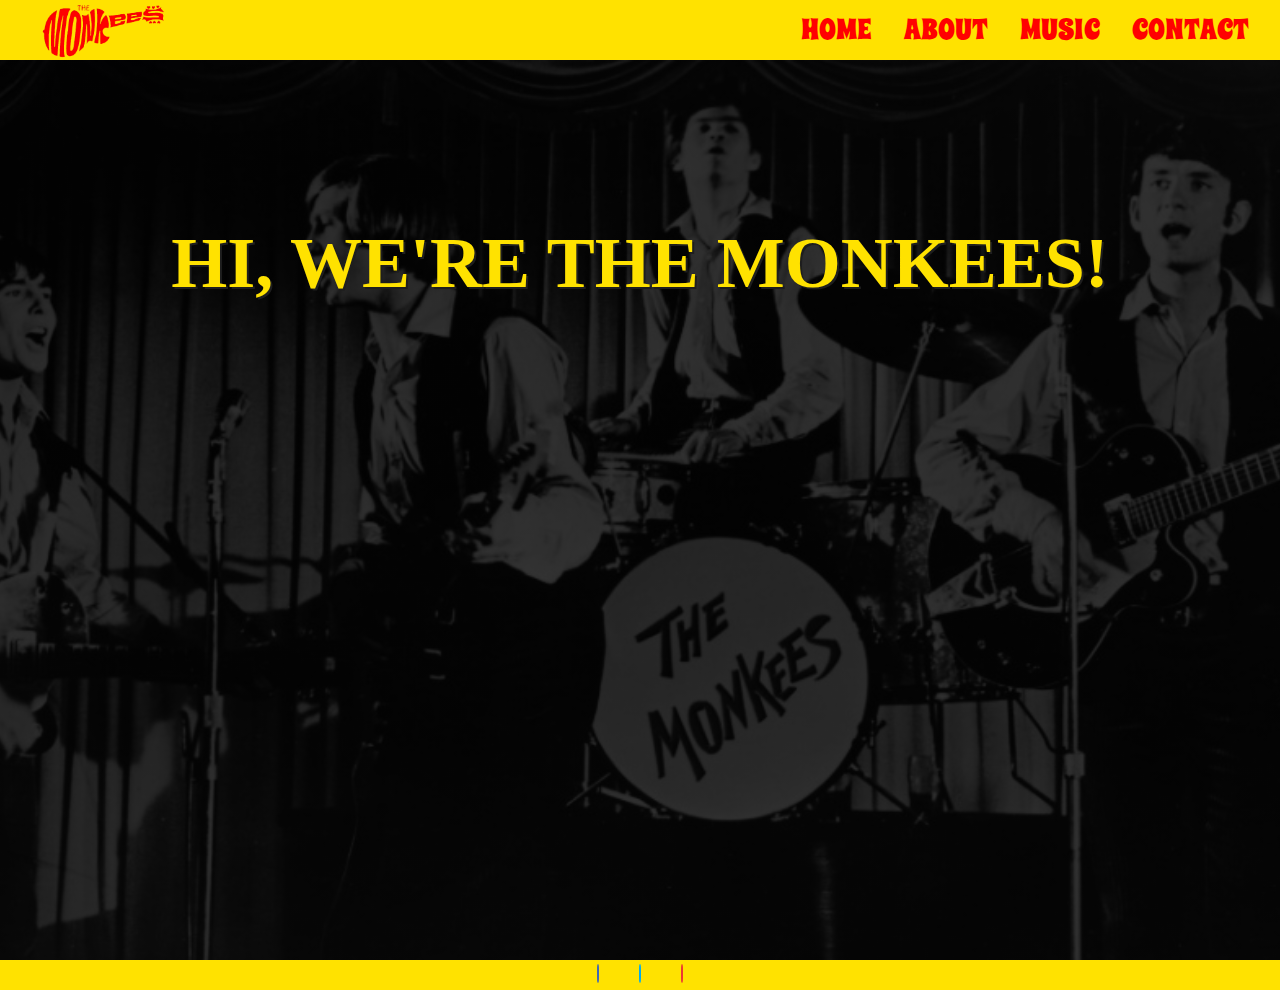
<file: index.html>
<!DOCTYPE html>
<html lang="en">

<head>
    <meta name="viewport" content="width=device-width, initial-scale=1.0">
    <title>The Monkees | A '60s Pop Band</title>
    <link rel="stylesheet" href="https://use.fontawesome.com/releases/v5.7.2/css/all.css" integrity="sha384-fnmOCqbTlWIlj8LyTjo7mOUStjsKC4pOpQbqyi7RrhN7udi9RwhKkMHpvLbHG9Sr" crossorigin="anonymous">
    <link rel="stylesheet" href="https://stackpath.bootstrapcdn.com/bootstrap/4.3.1/css/bootstrap.min.css" integrity="sha384-ggOyR0iXCbMQv3Xipma34MD+dH/1fQ784/j6cY/iJTQUOhcWr7x9JvoRxT2MZw1T" crossorigin="anonymous">
    <link rel="stylesheet" href="assets/css/style.css" type="text/css" />
</head>

<body>
    <header class="header-bg">
        <div class="container-fluid">
            <div class="row">
                <div class="col-sm-2 col-md-3 d-flex justify-content-center justify-content-sm-start">
                    <a class="logo-link" href="index.html">
                        <img class="monkees-logo" src="assets/images/monkees_logo_bg.png" alt="Monkees Logo">
                        </a>
                </div>
                <div class="col-sm-10 col-md-9">
                    <nav class="nav nav-style justify-content-sm-end">
                        <a class="nav-link nav-link-style" href="index.html">Home</a>
                        <a class="nav-link nav-link-style" href="about.html">About</a>
                        <a class="nav-link nav-link-style" href="music.html">Music</a>
                        <a class="nav-link nav-link-style" href="contact.html">Contact</a>
                    </nav>
                </div>
            </div>
        </div>

    </header>

    <main>
        <section class="main-background">
            <div class="container">

                <h1 class="home-header display-3">Hi, we're the Monkees!</h1>
                <div class="d-flex justify-content-center">
                    <div class="embed-responsive embed-responsive-16by9 iframe-parent">
                        <iframe class="youtube-video embed-responsive-item" src="https://www.youtube.com/embed/ZcXpKiY2MXE" title="Video of the Monkees performing"></iframe>
                    </div>
                </div>
            </div>


        </section>
    </main>

    <footer class="footer-bg">
        <div class="container">
            <div class="row justify-content-center">
                <div class="social-media-group align-items-center">
                    <a href="https://www.facebook.com/" target="_blank" rel="noopener" aria-label="Link to Facebook"><i class="social-media-icon facebook-icon fab fa-facebook-f fa-2x"></i></a>
                    <a href="https://twitter.com/" target="_blank" rel="noopener" aria-label="Link to Twitter"><i class="social-media-icon twitter-icon fab fa-twitter fa-2x"></i></a>
                    <a href="https://www.youtube.com/" target="_blank" rel="noopener" aria-label="Link to Youtube"><i class="social-media-icon youtube-icon fab fa-youtube fa-2x"></i></a>
                </div>
            </div>
        </div>
    </footer>

</body>

</html>
</file>
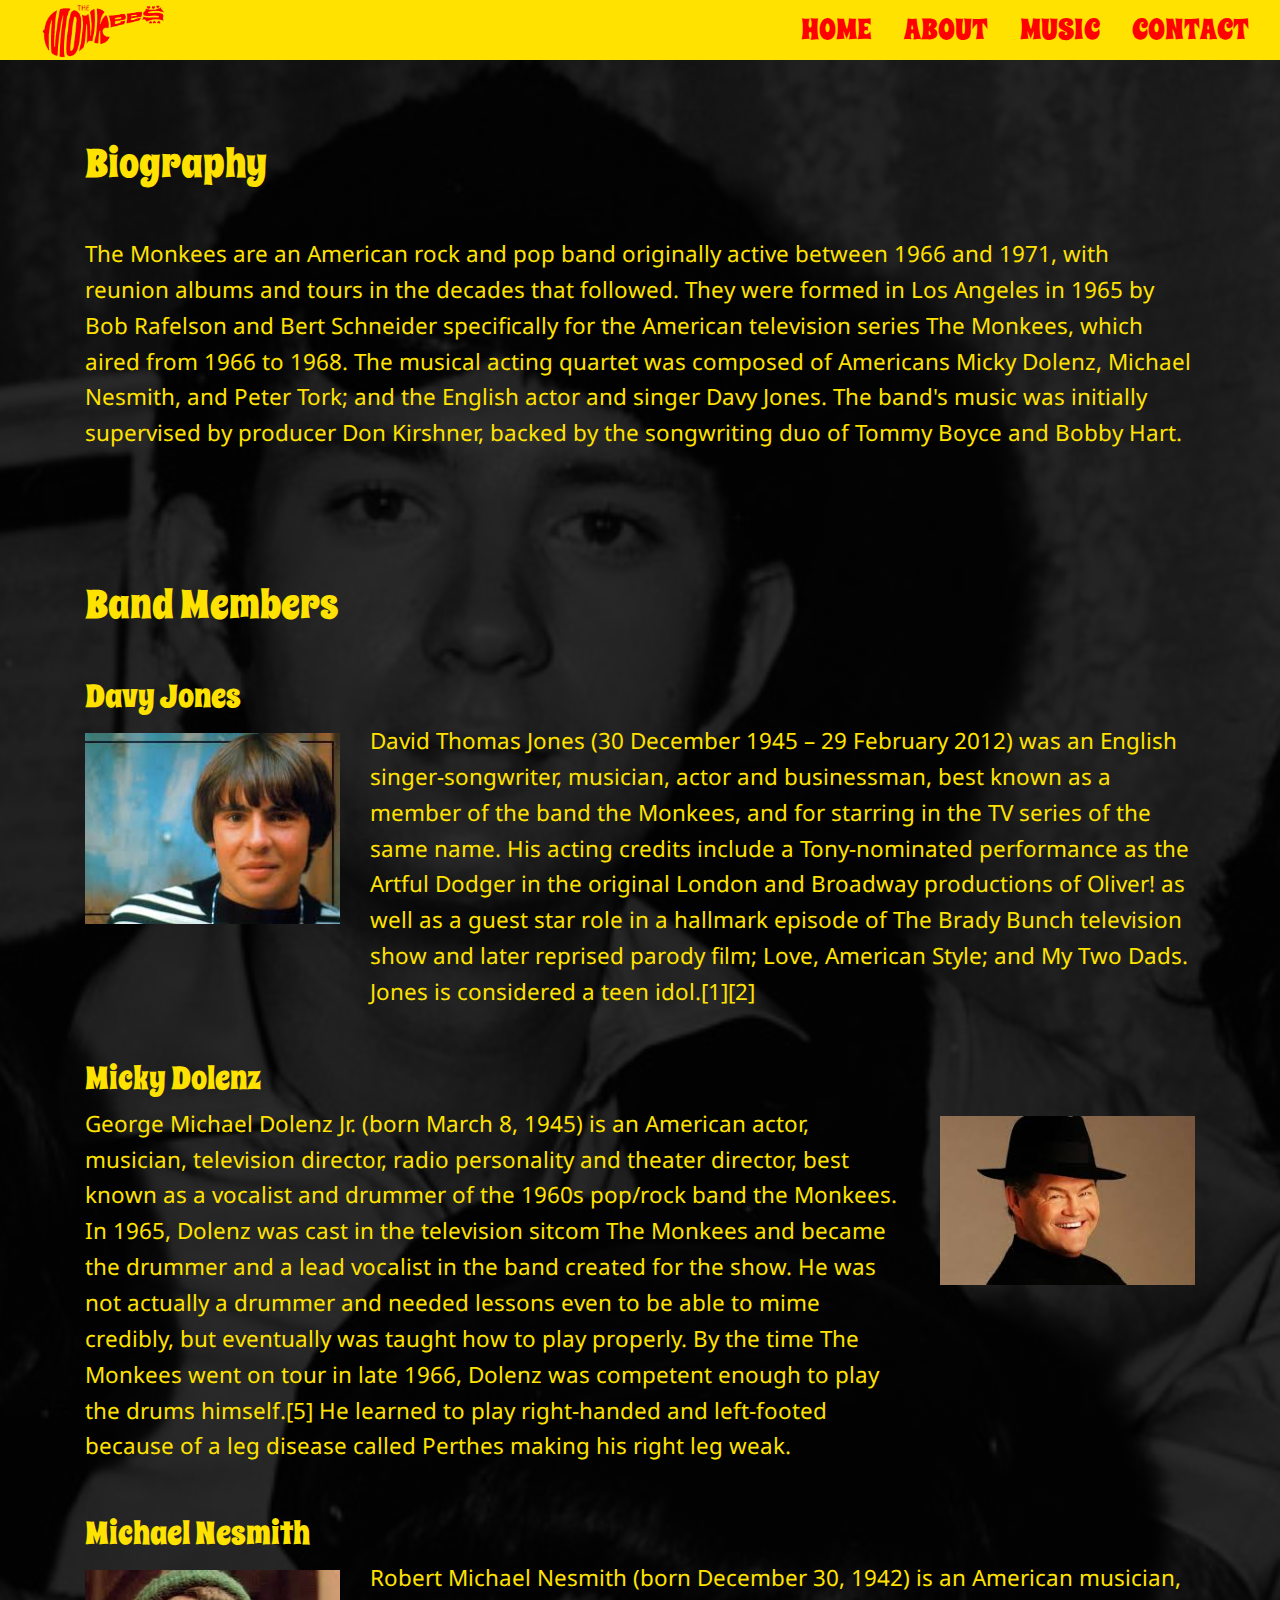
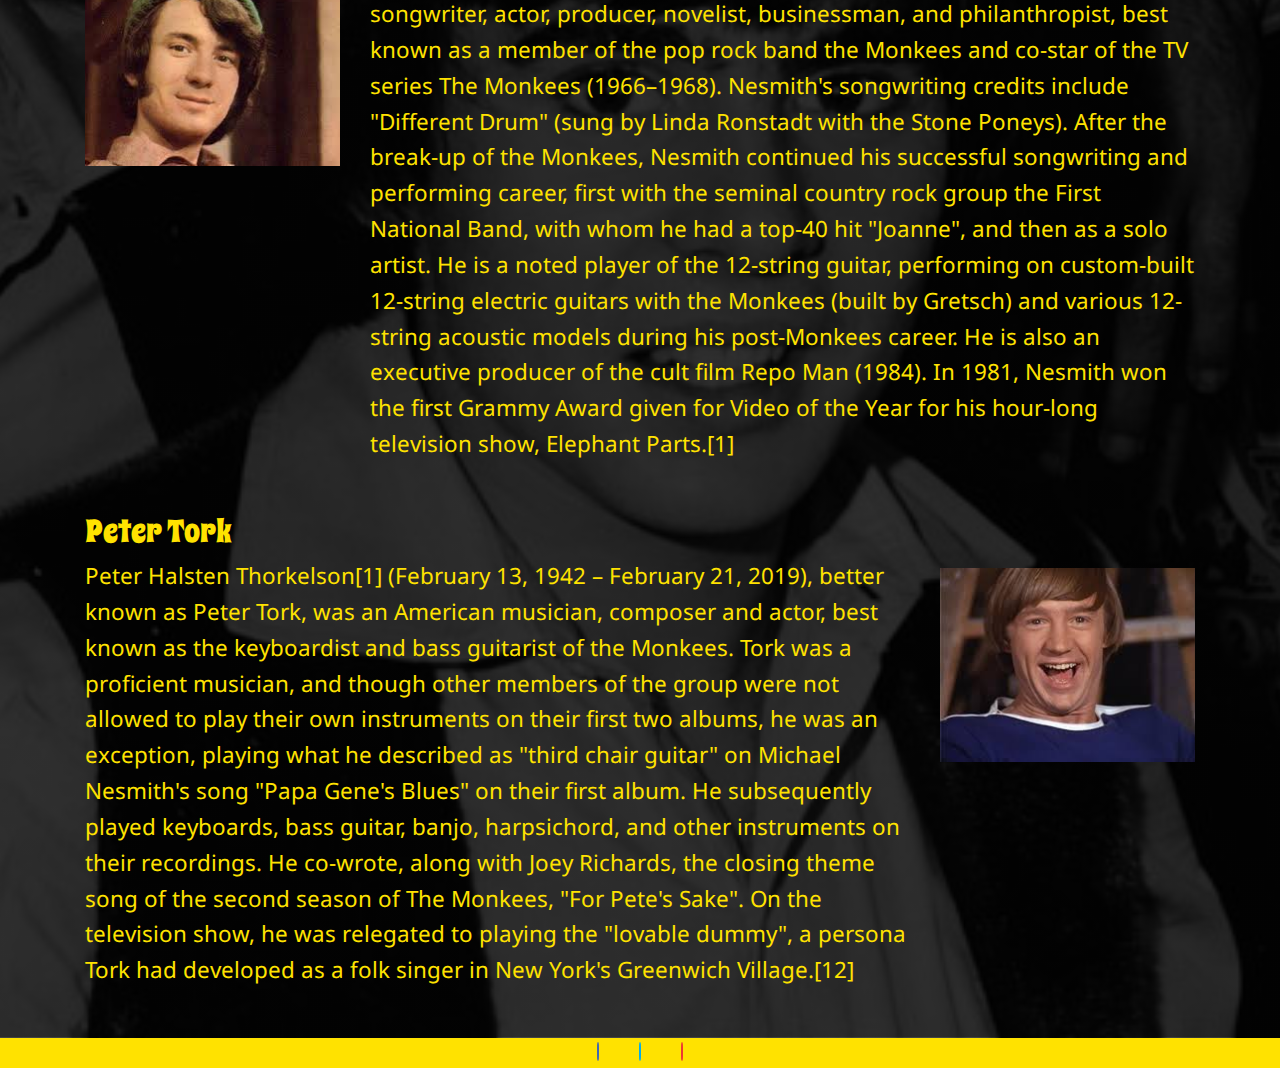
<file: about.html>
<!DOCTYPE html>
<html lang="en">

<head>
    <meta name="viewport" content="width=device-width, initial-scale=1.0">
    <title>The Monkees | A '60s Pop Band</title>
    <link rel="stylesheet" href="https://use.fontawesome.com/releases/v5.7.2/css/all.css" integrity="sha384-fnmOCqbTlWIlj8LyTjo7mOUStjsKC4pOpQbqyi7RrhN7udi9RwhKkMHpvLbHG9Sr" crossorigin="anonymous">
    <link rel="stylesheet" href="https://stackpath.bootstrapcdn.com/bootstrap/4.3.1/css/bootstrap.min.css" integrity="sha384-ggOyR0iXCbMQv3Xipma34MD+dH/1fQ784/j6cY/iJTQUOhcWr7x9JvoRxT2MZw1T" crossorigin="anonymous">
    <link rel="stylesheet" href="assets/css/style.css" type="text/css" />
</head>

<body>

    <header class="header-bg">
        <div class="container-fluid">
            <div class="row">
                <div class="col-sm-2 col-md-3 d-flex justify-content-center justify-content-sm-start">
                    <a class="logo-link" href="index.html">
                        <img class="monkees-logo" src="assets/images/monkees_logo_bg.png" alt="Monkees Logo">
                        </a>
                </div>
                <div class="col-sm-10 col-md-9">
                    <nav class="nav nav-style justify-content-sm-end">
                        <a class="nav-link nav-link-style" href="index.html">Home</a>
                        <a class="nav-link nav-link-style" href="about.html">About</a>
                        <a class="nav-link nav-link-style" href="music.html">Music</a>
                        <a class="nav-link nav-link-style" href="contact.html">Contact</a>
                    </nav>
                </div>
            </div>
        </div>

    </header>

    <main>
        <section class="about-background">
            <div class="container">

                <h1 class="about-header">Biography</h1>
                <p class="about-text">The Monkees are an American rock and pop band originally active between 1966 and 1971, with reunion albums and tours in the decades that followed. They were formed in Los Angeles in 1965 by Bob Rafelson and Bert Schneider specifically
                    for the American television series The Monkees, which aired from 1966 to 1968. The musical acting quartet was composed of Americans Micky Dolenz, Michael Nesmith, and Peter Tork; and the English actor and singer Davy Jones. The band's
                    music was initially supervised by producer Don Kirshner, backed by the songwriting duo of Tommy Boyce and Bobby Hart. </p>

                <h1 class="about-header">Band Members</h1>
                
                <h2 class="member-header">Davy Jones</h2>
                <div class="row">
                    <div class="col-lg-3 d-flex justify-content-center align-items-lg-start">
                        <img class="img-fluid about-image" src="assets/images/dj.jpg" alt="Davy Jones">
                    </div>
                    <div class="col-lg-9">
                        
                        <p class="about-text">David Thomas Jones (30 December 1945 – 29 February 2012) was an English singer-songwriter, musician, actor and businessman, best known as a member of the band the Monkees, and for starring in the TV series of the same name. His
                            acting credits include a Tony-nominated performance as the Artful Dodger in the original London and Broadway productions of Oliver! as well as a guest star role in a hallmark episode of The Brady Bunch television show and later
                            reprised parody film; Love, American Style; and My Two Dads. Jones is considered a teen idol.[1][2] </p>
                    </div>
                </div>

                <h2 class="member-header">Micky Dolenz</h2>
                <div class="row">
                    <div class="col-lg-3 d-flex justify-content-center align-items-lg-start">
                        <img class="img-fluid about-image" src="assets/images/md.jpg" alt="Micky Dolenz">
                    </div>
                    <div class="col-lg-9 order-lg-first">
                        
                        <p class="about-text">George Michael Dolenz Jr. (born March 8, 1945) is an American actor, musician, television director, radio personality and theater director, best known as a vocalist and drummer of the 1960s pop/rock band the Monkees. In 1965, Dolenz
                            was cast in the television sitcom The Monkees and became the drummer and a lead vocalist in the band created for the show. He was not actually a drummer and needed lessons even to be able to mime credibly, but eventually was
                            taught how to play properly. By the time The Monkees went on tour in late 1966, Dolenz was competent enough to play the drums himself.[5] He learned to play right-handed and left-footed because of a leg disease called Perthes
                            making his right leg weak. </p>
                    </div>
                </div>

                <h2 class="member-header">Michael Nesmith</h2>
                <div class="row">
                    <div class="col-lg-3 d-flex justify-content-center align-items-lg-start">
                        <img class="img-fluid about-image" src="assets/images/mn.jpg" alt="Michael Nesmith">
                    </div>
                    <div class="col-lg-9">
                        
                        <p class="about-text">Robert Michael Nesmith (born December 30, 1942) is an American musician, songwriter, actor, producer, novelist, businessman, and philanthropist, best known as a member of the pop rock band the Monkees and co-star of the TV series
                            The Monkees (1966–1968). Nesmith's songwriting credits include "Different Drum" (sung by Linda Ronstadt with the Stone Poneys). After the break-up of the Monkees, Nesmith continued his successful songwriting and performing
                            career, first with the seminal country rock group the First National Band, with whom he had a top-40 hit "Joanne", and then as a solo artist. He is a noted player of the 12-string guitar, performing on custom-built 12-string
                            electric guitars with the Monkees (built by Gretsch) and various 12-string acoustic models during his post-Monkees career. He is also an executive producer of the cult film Repo Man (1984). In 1981, Nesmith won the first Grammy
                            Award given for Video of the Year for his hour-long television show, Elephant Parts.[1] </p>
                    </div>
                </div>

                <h2 class="member-header">Peter Tork</h2>
                <div class="row">
                    <div class="col-lg-3 d-flex justify-content-center align-items-lg-start">
                        <img class="img-fluid about-image" src="assets/images/pt.jpg" alt="Peter Tork">
                    </div>
                    <div class="col-lg-9 order-lg-first">
                        
                        <p class="about-text">Peter Halsten Thorkelson[1] (February 13, 1942 – February 21, 2019), better known as Peter Tork, was an American musician, composer and actor, best known as the keyboardist and bass guitarist of the Monkees. Tork was a proficient
                            musician, and though other members of the group were not allowed to play their own instruments on their first two albums, he was an exception, playing what he described as "third chair guitar" on Michael Nesmith's song "Papa
                            Gene's Blues" on their first album. He subsequently played keyboards, bass guitar, banjo, harpsichord, and other instruments on their recordings. He co-wrote, along with Joey Richards, the closing theme song of the second season
                            of The Monkees, "For Pete's Sake". On the television show, he was relegated to playing the "lovable dummy", a persona Tork had developed as a folk singer in New York's Greenwich Village.[12]</p>
                    </div>
                </div>
            </div>
        </section>
    </main>

<footer class="footer-bg">
        <div class="container">
            <div class="row justify-content-center">
                <div class="social-media-group align-items-center">
                    <a href="https://www.facebook.com/" target="_blank" rel="noopener" aria-label="Link to Facebook"><i class="social-media-icon facebook-icon fab fa-facebook-f fa-2x"></i></a>
                    <a href="https://twitter.com/" target="_blank" rel="noopener" aria-label="Link to Twitter"><i class="social-media-icon twitter-icon fab fa-twitter fa-2x"></i></a>
                    <a href="https://www.youtube.com/" target="_blank" rel="noopener" aria-label="Link to Youtube"><i class="social-media-icon youtube-icon fab fa-youtube fa-2x"></i></a>
                </div>
            </div>
        </div>
    </footer>

</body>

</html>
</file>
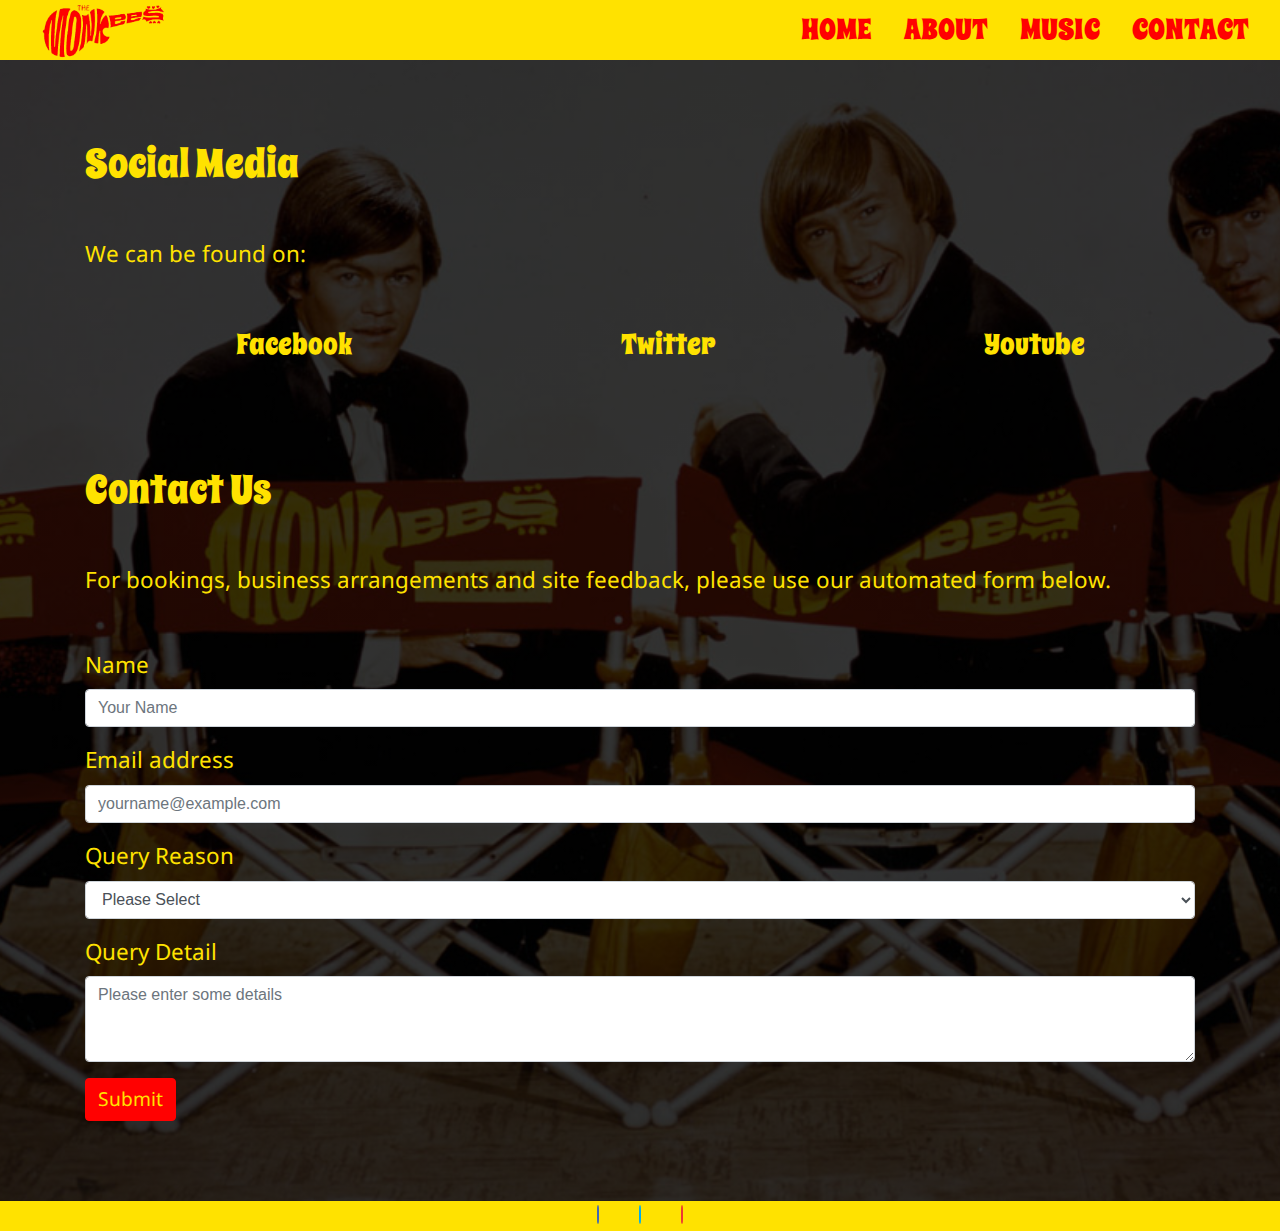
<file: contact.html>
<!DOCTYPE html>
<html lang="en">

<head>
    <meta name="viewport" content="width=device-width, initial-scale=1.0">
    <title>The Monkees | A '60s Pop Band</title>
    <link rel="stylesheet" href="https://use.fontawesome.com/releases/v5.7.2/css/all.css" integrity="sha384-fnmOCqbTlWIlj8LyTjo7mOUStjsKC4pOpQbqyi7RrhN7udi9RwhKkMHpvLbHG9Sr" crossorigin="anonymous">
    <link rel="stylesheet" href="https://stackpath.bootstrapcdn.com/bootstrap/4.3.1/css/bootstrap.min.css" integrity="sha384-ggOyR0iXCbMQv3Xipma34MD+dH/1fQ784/j6cY/iJTQUOhcWr7x9JvoRxT2MZw1T" crossorigin="anonymous">
    <link rel="stylesheet" href="assets/css/style.css" type="text/css" />
</head>

<body>

    <header class="header-bg">
        <div class="container-fluid">
            <div class="row">
                <div class="col-sm-2 col-md-3 d-flex justify-content-center justify-content-sm-start">
                    <a class="logo-link" href="index.html">
                        <img class="monkees-logo" src="assets/images/monkees_logo_bg.png" alt="Monkees Logo">
                        </a>
                </div>
                <div class="col-sm-10 col-md-9">
                    <nav class="nav nav-style justify-content-sm-end">
                        <a class="nav-link nav-link-style" href="index.html">Home</a>
                        <a class="nav-link nav-link-style" href="about.html">About</a>
                        <a class="nav-link nav-link-style" href="music.html">Music</a>
                        <a class="nav-link nav-link-style" href="contact.html">Contact</a>
                    </nav>
                </div>
            </div>
        </div>

    </header>

    <main>
        <section class="contact-background">
            <div class="container">
                <h1 class="about-header">Social Media</h1>
                <p class="about-text">We can be found on:</p>
                <ul class="list-unstyled list-inline contact-list">
                    <li class="list-inline-item contact-list-element"><a class="contact-social-text" href="https://www.facebook.com/" target="_blank" rel="noopener"><i class="social-media-icon-contact facebook-icon fab fa-facebook-f fa-lg"></i>Facebook</a></li>
                    <li class="list-inline-item contact-list-element"><a class="contact-social-text" href="https://twitter.com/" target="_blank" rel="noopener"><i class="social-media-icon-contact twitter-icon fab fa-twitter fa-lg"></i>Twitter</a></li>
                    <li class="list-inline-item contact-list-element"><a class="contact-social-text" href="https://www.youtube.com/" target="_blank" rel="noopener"><i class="social-media-icon-contact youtube-icon fab fa-youtube fa-lg"></i>Youtube</a></li>
                </ul>
            </div>

            <div class="container">
                <h1 class="about-header">Contact Us</h1>
                <p class="about-text">For bookings, business arrangements and site feedback, please use our automated form below.</p>
            </div>

            <div class="container">

                <form class="contact-form">

                    <div class="form-group">
                        <label class="contact-label" for="name">Name</label>
                        <input type="text" class="form-control" id="name" placeholder="Your Name" required>
                    </div>

                    <div class="form-group">
                        <label class="contact-label" for="email">Email address</label>
                        <input type="email" class="form-control" id="email" placeholder="yourname@example.com" required>
                    </div>

                    <div class="form-group">
                        <label class="contact-label" for="contact-reason">Query Reason</label>
                        <select class="form-control" id="contact-reason" required>
                            <option selected="selected" disabled value="">Please Select</option>
                                          <option>Booking Query</option>
                                                  <option>Business Query</option>
                                                  <option>Information</option>
                                                  <option>Site Feedback</option>
                                              <option>Other</option>
                                            </select>
                    </div>

                    <div class="form-group">
                        <label class="contact-label" for="query">Query Detail</label>
                        <textarea class="form-control" id="query" rows="3" required placeholder="Please enter some details"></textarea>
                    </div>

                    <button type="submit" class="btn contact-button">Submit</button>
                </form>
            </div>
        </section>
    </main>

    <footer class="footer-bg">
        <div class="container">
            <div class="row justify-content-center">
                <div class="social-media-group align-items-center">
                    <a href="https://www.facebook.com/" target="_blank" rel="noopener" aria-label="Link to Facebook"><i class="social-media-icon facebook-icon fab fa-facebook-f fa-2x"></i></a>
                    <a href="https://twitter.com/" target="_blank" rel="noopener" aria-label="Link to Twitter"><i class="social-media-icon twitter-icon fab fa-twitter fa-2x"></i></a>
                    <a href="https://www.youtube.com/" target="_blank" rel="noopener" aria-label="Link to Youtube"><i class="social-media-icon youtube-icon fab fa-youtube fa-2x"></i></a>
                </div>
            </div>
        </div>
    </footer>

</body>

</html>
</file>
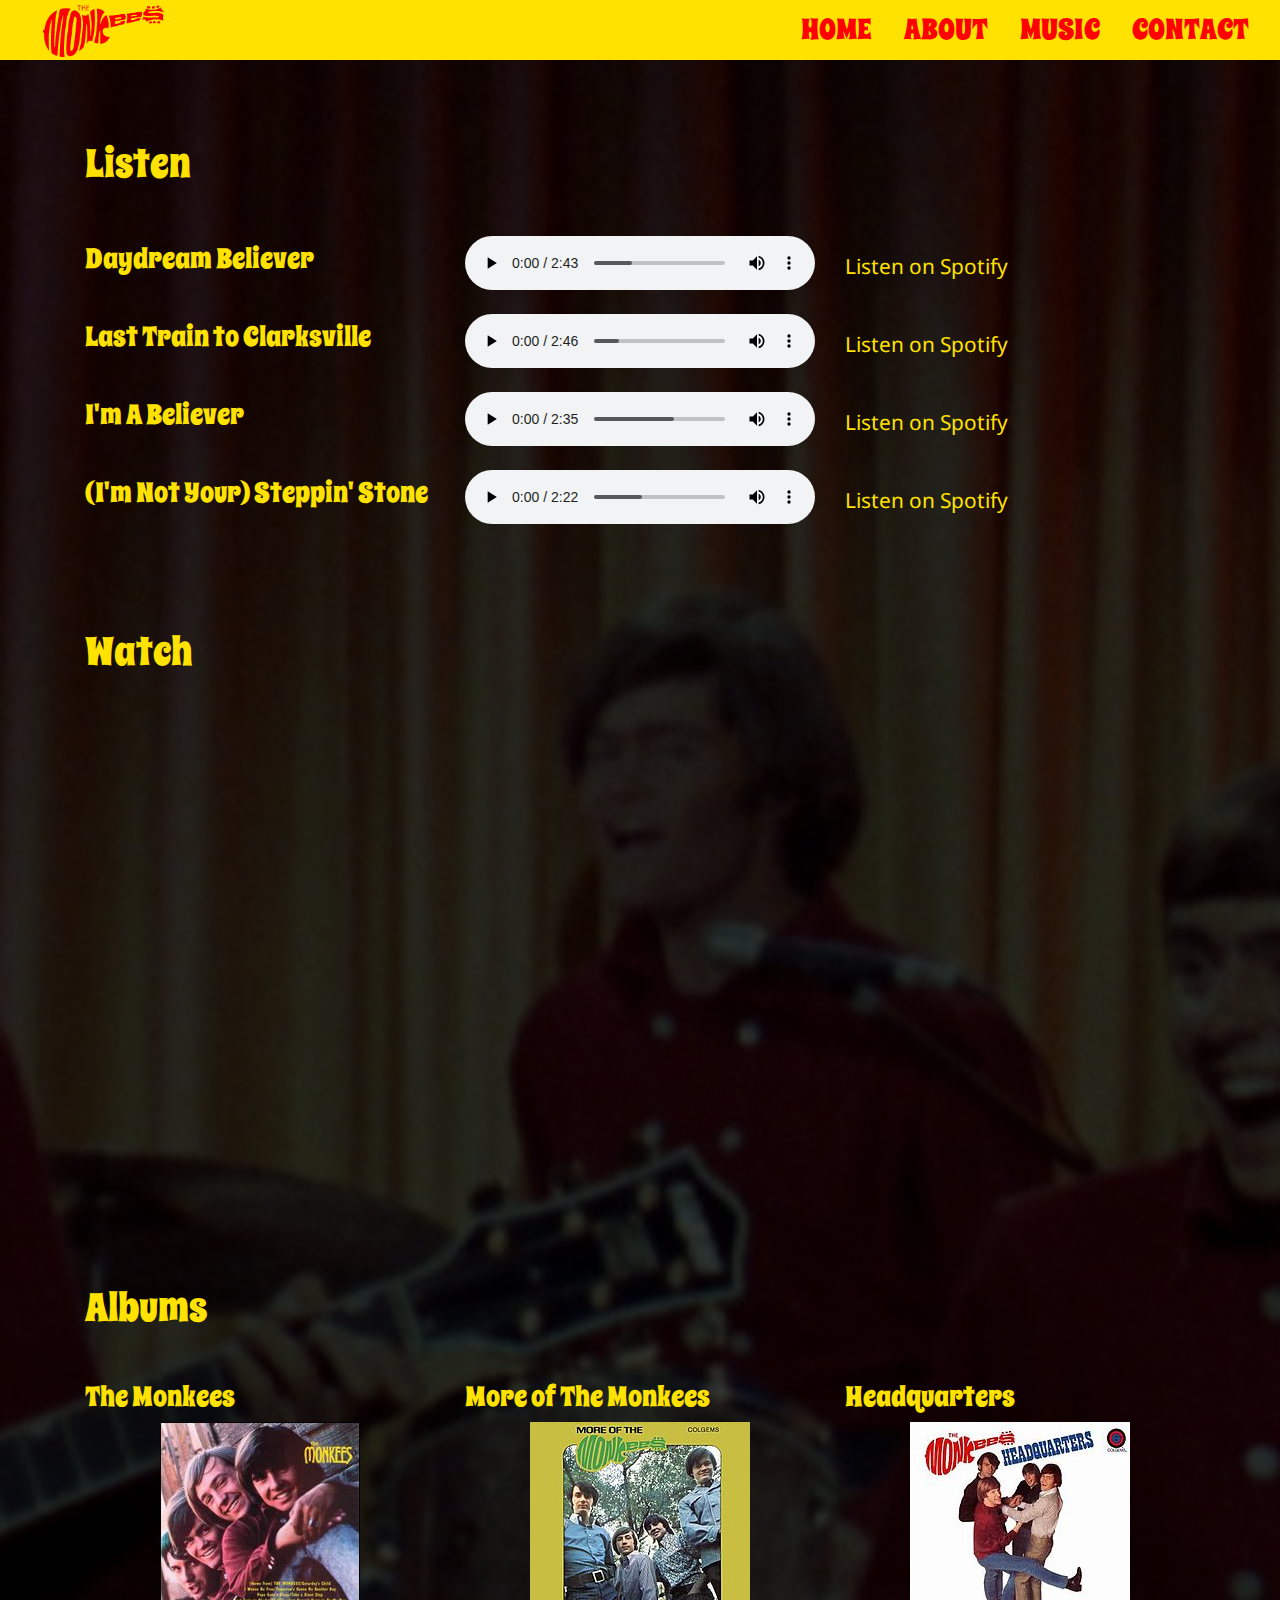
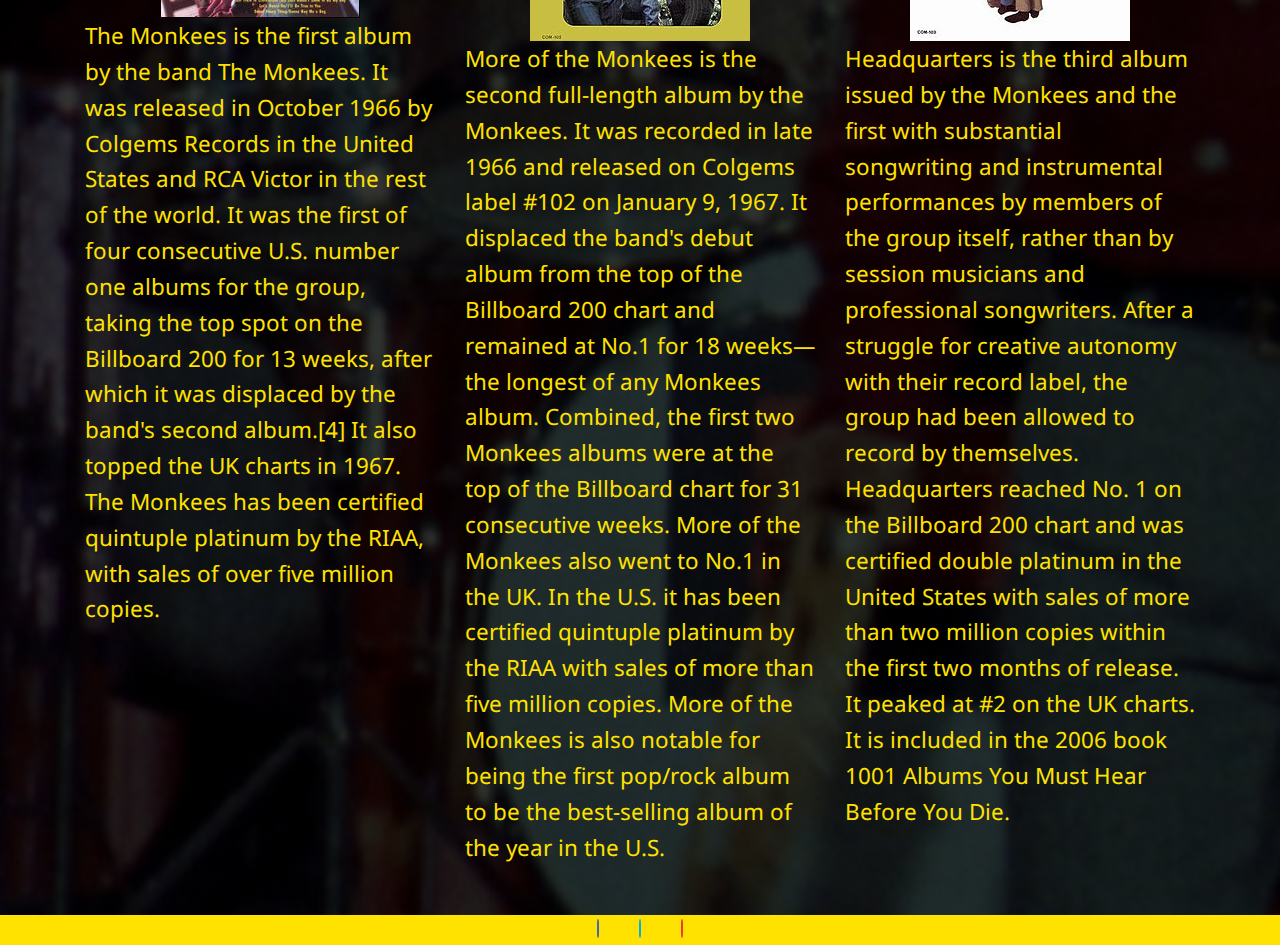
<file: music.html>
<!DOCTYPE html>
<html lang="en">

<head>
    <meta name="viewport" content="width=device-width, initial-scale=1.0">
    <title>The Monkees | A '60s Pop Band</title>
    <link rel="stylesheet" href="https://use.fontawesome.com/releases/v5.7.2/css/all.css" integrity="sha384-fnmOCqbTlWIlj8LyTjo7mOUStjsKC4pOpQbqyi7RrhN7udi9RwhKkMHpvLbHG9Sr" crossorigin="anonymous">
    <link rel="stylesheet" href="https://stackpath.bootstrapcdn.com/bootstrap/4.3.1/css/bootstrap.min.css" integrity="sha384-ggOyR0iXCbMQv3Xipma34MD+dH/1fQ784/j6cY/iJTQUOhcWr7x9JvoRxT2MZw1T" crossorigin="anonymous">
    <link rel="stylesheet" href="assets/css/style.css" type="text/css" />
</head>

<body>

    <header class="header-bg">
        <div class="container-fluid">
            <div class="row">
                <div class="col-sm-2 col-md-3 d-flex justify-content-center justify-content-sm-start">
                    <a class="logo-link" href="index.html">
                        <img class="monkees-logo" src="assets/images/monkees_logo_bg.png" alt="Monkees Logo">
                        </a>
                </div>
                <div class="col-sm-10 col-md-9">
                    <nav class="nav nav-style justify-content-sm-end">
                        <a class="nav-link nav-link-style" href="index.html">Home</a>
                        <a class="nav-link nav-link-style" href="about.html">About</a>
                        <a class="nav-link nav-link-style" href="music.html">Music</a>
                        <a class="nav-link nav-link-style" href="contact.html">Contact</a>
                    </nav>
                </div>
            </div>
        </div>

    </header>

    <main>
        <section class="music-background">
            <div class="container">
                <h1 class="about-header">Listen</h1>

                <div class="row align-items-center track-spacing">
                    <h3 class="col-md-4 music-title">Daydream Believer</h3>
                    <audio class="col-md-4" controls><source src="assets/audio/DaydreamBeliever.mp3" type="audio/mpeg"></audio>
                    <div class="col-md-4">
                        <a class="spotify-link" href="https://www.spotify.com" target="_blank" rel="noopener">
                            <i class="fab fa-spotify spotify-icon"></i>
                            <p class="spotify-text">Listen on Spotify</p>
                        </a>
                    </div>

                </div>

                <div class="row align-items-center track-spacing">
                    <h3 class="col-md-4 music-title">Last Train to Clarksville</h3>
                    <audio class="col-md-4" controls><source src="assets/audio/Clarksville.mp3" type="audio/mpeg"></audio>
                    <div class="col-md-4">
                        <a class="spotify-link" href="https://www.spotify.com" target="_blank" rel="noopener">
                            <i class="fab fa-spotify spotify-icon"></i>
                            <p class="spotify-text">Listen on Spotify</p>
                        </a>
                    </div>

                </div>

                <div class="row align-items-center track-spacing">
                    <h3 class="col-md-4 music-title">I'm A Believer</h3>
                    <audio class="col-md-4" controls><source src="assets/audio/ImABeliever.mp3" type="audio/mpeg"></audio>
                    <div class="col-md-4">
                        <a class="spotify-link" href="https://www.spotify.com" target="_blank" rel="noopener">
                            <i class="fab fa-spotify spotify-icon"></i>
                            <p class="spotify-text">Listen on Spotify</p>
                        </a>
                    </div>

                </div>

                <div class="row align-items-center track-spacing">
                    <h3 class="col-md-4 music-title">(I'm Not Your) Steppin' Stone</h3>
                    <audio class="col-md-4" controls><source src="assets/audio/SteppingStone.mp3" type="audio/mpeg"></audio>
                    <div class="col-md-4">
                        <a class="spotify-link" href="https://www.spotify.com" target="_blank" rel="noopener">
                            <i class="fab fa-spotify spotify-icon"></i>
                            <p class="spotify-text">Listen on Spotify</p>
                        </a>
                    </div>

                </div>
            </div>

            <div class="container">
                <h1 class="about-header">Watch</h1>
                <div class="d-flex justify-content-center">
                    <div class="embed-responsive embed-responsive-16by9 iframe-parent">
                        <iframe class="youtube-video embed-responsive-item" src="https://www.youtube.com/embed/W83InivbUSQ" title="Video of the Monkees performing"></iframe>
                    </div>
                </div>
            </div>

            <div class="container">

                <h1 class="about-header">Albums</h1>
                <div class="row">
                    <div class="col-lg-4">
                        <h3 class="music-title">The Monkees</h3>
                        <div class="d-flex justify-content-center">
                            <img class="" src="assets/images/album-1.jpg" alt="The Monkees' first, self titled album">
                        </div>
                        <p class="about-text">The Monkees is the first album by the band The Monkees. It was released in October 1966 by Colgems Records in the United States and RCA Victor in the rest of the world. It was the first of four consecutive U.S. number one albums
                            for the group, taking the top spot on the Billboard 200 for 13 weeks, after which it was displaced by the band's second album.[4] It also topped the UK charts in 1967. The Monkees has been certified quintuple platinum by the
                            RIAA, with sales of over five million copies. </p>
                    </div>

                    <div class="col-lg-4">
                        <h3 class="music-title ">More of The Monkees</h3>
                        <div class="d-flex justify-content-center">
                            <img class="" src="assets/images/album-2.jpg" alt="More of the Monkees, The Monkees' second album">
                        </div>
                        <p class="about-text "> More of the Monkees is the second full-length album by the Monkees. It was recorded in late 1966 and released on Colgems label #102 on January 9, 1967. It displaced the band's debut album from the top of the Billboard 200 chart
                            and remained at No.1 for 18 weeks—the longest of any Monkees album. Combined, the first two Monkees albums were at the top of the Billboard chart for 31 consecutive weeks. More of the Monkees also went to No.1 in the UK. In
                            the U.S. it has been certified quintuple platinum by the RIAA with sales of more than five million copies. More of the Monkees is also notable for being the first pop/rock album to be the best-selling album of the year in the
                            U.S. </p>
                    </div>
                    <div class="col-lg-4">
                        <h3 class="music-title ">Headquarters</h3>
                        <div class="d-flex justify-content-center">
                            <img class="" src="assets/images/album-3.jpg" alt="Headquarters, the Monkees' third album">
                        </div>
                        <p class="about-text ">Headquarters is the third album issued by the Monkees and the first with substantial songwriting and instrumental performances by members of the group itself, rather than by session musicians and professional songwriters. After
                            a struggle for creative autonomy with their record label, the group had been allowed to record by themselves. Headquarters reached No. 1 on the Billboard 200 chart and was certified double platinum in the United States with
                            sales of more than two million copies within the first two months of release. It peaked at #2 on the UK charts. It is included in the 2006 book 1001 Albums You Must Hear Before You Die. </p>
                    </div>
                </div>
            </div>
        </section>
    </main>

    <footer class="footer-bg">
        <div class="container">
            <div class="row justify-content-center">
                <div class="social-media-group align-items-center">
                    <a href="https://www.facebook.com/" target="_blank" rel="noopener" aria-label="Link to Facebook"><i class="social-media-icon facebook-icon fab fa-facebook-f fa-2x"></i></a>
                    <a href="https://twitter.com/" target="_blank" rel="noopener" aria-label="Link to Twitter"><i class="social-media-icon twitter-icon fab fa-twitter fa-2x"></i></a>
                    <a href="https://www.youtube.com/" target="_blank" rel="noopener" aria-label="Link to Youtube"><i class="social-media-icon youtube-icon fab fa-youtube fa-2x"></i></a>
                </div>
            </div>
        </div>
    </footer>

</body>

</html>
</file>
<file: assets/css/style.css>
@import url('https://fonts.googleapis.com/css?family=Spicy+Rice|Noto+Sans|Permanent+Marker');

/*****            NAVBAR                          **********/

.header-bg {
    background-color: #ffe200;
}

.nav-style {
    height: 90px;
    /** same height as logo image **/
}

.nav-link-style {
    
    font-family: 'Spicy Rice', cursive;
    font-size: 1.5rem;
    text-transform: uppercase;
    color: #ff0101;
    text-align: center;
}

.nav-link-style:hover {
    color: #ffe200;
    background-color: #ff0101;
}

.logo-link {
    display: flex;
    justify-content: center;
}

.monkees-logo {

    height: 50px;

}

/*****               END NAVBAR                       **********/

/*****            FOOTER                          **********/

.social-media-icon {
    margin: 20px;
    color: white;
    border-radius: 50%;
    width: 1.7em;
    height: 1.7em;
    line-height: 1.7em;
    text-align: center;
    border: 1px solid;
}

.social-media-icon:hover {

    border: 1px black solid;
}

.facebook-icon {
    background-color: #4267B2;
    border-color: #4267B2;
}

.twitter-icon {
    background-color: #00ACEE;
    border-color: #00ACEE;
}

.youtube-icon {
    background-color: #ED3833;
    border-color: #ED3833;
}

.footer-bg {
    background-color: #ffe200;
    min-height: 30px;
}

/*****               END FOOTER                       **********/

/*****            INDEX                          **********/

.main-background {

    background-image: linear-gradient( rgba(0, 0, 0, 0.8),
    rgba(0, 0, 0, 0.8)), url("../images/monkees.jpg");
    background-color: darkgrey;
    height: auto;
    width: 100%;
    background-repeat: no-repeat;
    background-position: center;
    background-size: cover;
    min-height: 900px;
}

.home-header {
    font-family: 'Permanent Marker', cursive;
    text-transform: uppercase;
    font-weight: bolder;
    text-align: center;
    color: #ffe200;
    text-shadow: 2px 2px #1e1e1e;
    padding-top: 10rem;
    padding-bottom: 2rem;
    font-size: 3rem;
}

.youtube-video {
    max-width: 854px;
    max-height: 480px;
}

.iframe-parent {
    max-width: 854px;
}


/*****               END INDEX                       **********/

/*****            ABOUT                          **********/

.about-background {
    background-image: linear-gradient( rgba(0, 0, 0, 0.8),
    rgba(0, 0, 0, 0.8)), url("../images/profile.jpg");
    background-color: darkgrey;
    height: auto;
    width: 100%;
    background-repeat: no-repeat;
    background-position: center;
    background-size: cover;
    min-height: 900px;
}

.about-header {
    color: #ffe200;
    font-family: 'Spicy Rice', cursive;
    padding-top: 2em;
    padding-bottom: 1em;

}

.member-header {
    color: #ffe200;
    font-family: 'Spicy Rice', cursive;
}

.about-text {
    color: #ffe200;
    font-family: 'Noto Sans', cursive;
    font-size: 1.3em;
    padding-bottom: 1.5em;
    line-height: 1.6;
}

.about-image {
    
    padding: 10px 0;
}

/*****               END ABOUT                       **********/

/*****            MUSIC                          **********/

.music-background {
    background-image: linear-gradient( rgba(0, 0, 0, 0.8),
    rgba(0, 0, 0, 0.8)), url("../images/red-shirt.jpg");
    background-color: darkgrey;
    height: auto;
    width: 100%;
    background-repeat: no-repeat;
    background-position: center;
    background-size: cover;
    min-height: 900px;
}

.spotify-icon {
    color: #1db954;
    background-color: #191414;
    font-size: 2em;
    border-radius: 50%;
}

.spotify-text {
    display: inline;
    color: #ffe200;
    font-family: 'Noto Sans', cursive;
    font-size: 1.3rem;
}

.spotify-link:hover {
    text-decoration: none;
}

.music-title {

    color: #ffe200;
    font-family: 'Spicy Rice', cursive;

}

.track-spacing {
    padding-bottom: 1.5em;
}

/*****               END MUSIC                       **********/

/*****            CONTACT                          **********/

.contact-background {
    background-image: linear-gradient( rgba(0, 0, 0, 0.8),
    rgba(0, 0, 0, 0.8)), url("../images/director.jpg");
    background-color: darkgrey;
    height: auto;
    width: 100%;
    background-repeat: no-repeat;
    background-position: center;
    background-size: cover;
    min-height: 900px;
}

.contact-social-text {
    color: #ffe200;
    font-family: 'Spicy Rice', cursive;
    font-size: 1.6em;
    line-height: 1.6;
    text-align: center;
}

.contact-social-text:hover {
    
    color: #ff0101;
    text-decoration: none;
}

.social-media-icon-contact {
    margin: 20px;
    color: white;
    border-radius: 50%;
    width: 1.7em;
    height: 1.7em;
    line-height: 1.7em;
    text-align: center;
}

.contact-list {
    display: block;
}

.contact-list-element {
    display: flex;
    justify-content: center;
}

.contact-form {
    padding-bottom: 5em;
}

.contact-label {
    color: #ffe200;
    font-family: 'Noto Sans', cursive;
    font-size: 1.4em;
}

.contact-button {
    background-color: #ff0101;
    border: 1px solid #ff0101;
    color: #ffe200;
    font-family: "Noto Sans", cursive;
    font-size: 1.2em;
}

.contact-button:hover {
    
    border: 1px solid #ffe200;
    color: #ffe200;
}

.contact-button:active {
    
    background-color: #ffe200;
    color: #ff0101;
    border: 1px solid #ff0101;
}

.contact-button:focus {
    
    box-shadow: none;
}

/*****               END CONTACT                       **********/

/*****            MEDIA QUERIES                          **********/

@media (max-width: 575px) {
    
    .nav-link-style {
        
        height: 45px;
        width: 50%;
    }
    
}

@media (min-width: 576px) {
    
    .nav-style {
        height: 50px;
    }
    
    .nav-link-style {
        font-size: 1.6rem;
        height: 50px;
    }
    
    .home-header {
        font-size: 3.5rem;
    }
    
    .contact-list {
        display: flex;
        justify-content: space-around;
    }
}

@media (min-width: 768px) {
   
    .nav-style {
        height: 60px;
    }
    
    .monkees-logo {
        height: 60px;
    }
    
    .nav-link-style {
        font-size: 1.8rem;
        height: 60px;
    }
    
    .home-header {
        font-size: 4rem;
    }
    
    .about-text {
        font-size: 1.4em;
    }
    
}

@media (min-width: 992px) {

    .contact-social-text {
        font-size: 1.8em;
    }
    
    .home-header {
        font-size: 4.5rem;
    }
}



/*****               END MEDIA QUERIES                       **********/
</file>
